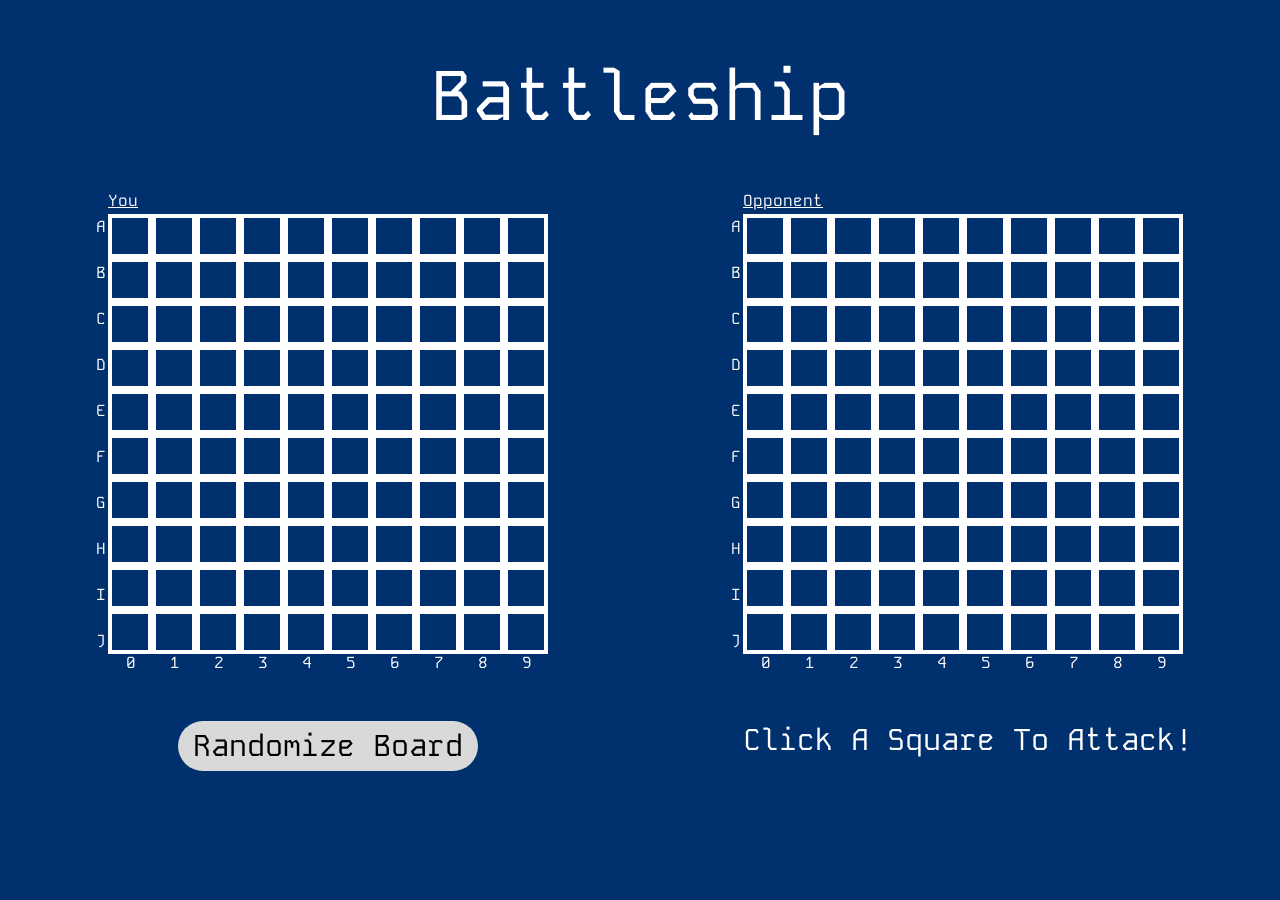
<file: index.html>
<!DOCTYPE html>
<html lang="en">
  <head>
    <meta charset="UTF-8" />
    <meta name="viewport" content="width=device-width, initial-scale=1.0" />
    <title>Battleship</title>
  <script defer src="main.js"></script></head>
  <body>
    <div class="allGrid">
      <h1>Battleship</h1>
      <div class="left">
        <p class="alphabet">A B C D E F G H I J</p>
        <div class="section">
          <p class="you">You</p>
          <div class="grid">
            <div class="A">
              <div class="square"></div>
              <div class="square"></div>
              <div class="square"></div>
              <div class="square"></div>
              <div class="square"></div>
              <div class="square"></div>
              <div class="square"></div>
              <div class="square"></div>
              <div class="square"></div>
              <div class="square"></div>
            </div>
            <div class="B">
              <div class="square"></div>
              <div class="square"></div>
              <div class="square"></div>
              <div class="square"></div>
              <div class="square"></div>
              <div class="square"></div>
              <div class="square"></div>
              <div class="square"></div>
              <div class="square"></div>
              <div class="square"></div>
            </div>
            <div class="C">
              <div class="square"></div>
              <div class="square"></div>
              <div class="square"></div>
              <div class="square"></div>
              <div class="square"></div>
              <div class="square"></div>
              <div class="square"></div>
              <div class="square"></div>
              <div class="square"></div>
              <div class="square"></div>
            </div>
            <div class="D">
              <div class="square"></div>
              <div class="square"></div>
              <div class="square"></div>
              <div class="square"></div>
              <div class="square"></div>
              <div class="square"></div>
              <div class="square"></div>
              <div class="square"></div>
              <div class="square"></div>
              <div class="square"></div>
            </div>
            <div class="E">
              <div class="square"></div>
              <div class="square"></div>
              <div class="square"></div>
              <div class="square"></div>
              <div class="square"></div>
              <div class="square"></div>
              <div class="square"></div>
              <div class="square"></div>
              <div class="square"></div>
              <div class="square"></div>
            </div>
            <div class="F">
              <div class="square"></div>
              <div class="square"></div>
              <div class="square"></div>
              <div class="square"></div>
              <div class="square"></div>
              <div class="square"></div>
              <div class="square"></div>
              <div class="square"></div>
              <div class="square"></div>
              <div class="square"></div>
            </div>
            <div class="G">
              <div class="square"></div>
              <div class="square"></div>
              <div class="square"></div>
              <div class="square"></div>
              <div class="square"></div>
              <div class="square"></div>
              <div class="square"></div>
              <div class="square"></div>
              <div class="square"></div>
              <div class="square"></div>
            </div>
            <div class="H">
              <div class="square"></div>
              <div class="square"></div>
              <div class="square"></div>
              <div class="square"></div>
              <div class="square"></div>
              <div class="square"></div>
              <div class="square"></div>
              <div class="square"></div>
              <div class="square"></div>
              <div class="square"></div>
            </div>
            <div class="I">
              <div class="square"></div>
              <div class="square"></div>
              <div class="square"></div>
              <div class="square"></div>
              <div class="square"></div>
              <div class="square"></div>
              <div class="square"></div>
              <div class="square"></div>
              <div class="square"></div>
              <div class="square"></div>
            </div>
            <div class="J">
              <div class="square"></div>
              <div class="square"></div>
              <div class="square"></div>
              <div class="square"></div>
              <div class="square"></div>
              <div class="square"></div>
              <div class="square"></div>
              <div class="square"></div>
              <div class="square"></div>
              <div class="square"></div>
            </div>
          </div>
          <p class="num">0 1 2 3 4 5 6 7 8 9</p>
          <button class="random">Randomize Board</button>
        </div>
      </div>

      <div class="right">
        <p class="alphabet">A B C D E F G H I J</p>
        <div class="section">
          <p class="opponent">Opponent</p>
          <div class="grid">
            <div class="A computer">
              <div class="square"></div>
              <div class="square"></div>
              <div class="square"></div>
              <div class="square"></div>
              <div class="square"></div>
              <div class="square"></div>
              <div class="square"></div>
              <div class="square"></div>
              <div class="square"></div>
              <div class="square"></div>
            </div>
            <div class="B computer">
              <div class="square"></div>
              <div class="square"></div>
              <div class="square"></div>
              <div class="square"></div>
              <div class="square"></div>
              <div class="square"></div>
              <div class="square"></div>
              <div class="square"></div>
              <div class="square"></div>
              <div class="square"></div>
            </div>
            <div class="C computer">
              <div class="square"></div>
              <div class="square"></div>
              <div class="square"></div>
              <div class="square"></div>
              <div class="square"></div>
              <div class="square"></div>
              <div class="square"></div>
              <div class="square"></div>
              <div class="square"></div>
              <div class="square"></div>
            </div>
            <div class="D computer">
              <div class="square"></div>
              <div class="square"></div>
              <div class="square"></div>
              <div class="square"></div>
              <div class="square"></div>
              <div class="square"></div>
              <div class="square"></div>
              <div class="square"></div>
              <div class="square"></div>
              <div class="square"></div>
            </div>
            <div class="E computer">
              <div class="square"></div>
              <div class="square"></div>
              <div class="square"></div>
              <div class="square"></div>
              <div class="square"></div>
              <div class="square"></div>
              <div class="square"></div>
              <div class="square"></div>
              <div class="square"></div>
              <div class="square"></div>
            </div>
            <div class="F computer">
              <div class="square"></div>
              <div class="square"></div>
              <div class="square"></div>
              <div class="square"></div>
              <div class="square"></div>
              <div class="square"></div>
              <div class="square"></div>
              <div class="square"></div>
              <div class="square"></div>
              <div class="square"></div>
            </div>
            <div class="G computer">
              <div class="square"></div>
              <div class="square"></div>
              <div class="square"></div>
              <div class="square"></div>
              <div class="square"></div>
              <div class="square"></div>
              <div class="square"></div>
              <div class="square"></div>
              <div class="square"></div>
              <div class="square"></div>
            </div>
            <div class="H computer">
              <div class="square"></div>
              <div class="square"></div>
              <div class="square"></div>
              <div class="square"></div>
              <div class="square"></div>
              <div class="square"></div>
              <div class="square"></div>
              <div class="square"></div>
              <div class="square"></div>
              <div class="square"></div>
            </div>
            <div class="I computer">
              <div class="square"></div>
              <div class="square"></div>
              <div class="square"></div>
              <div class="square"></div>
              <div class="square"></div>
              <div class="square"></div>
              <div class="square"></div>
              <div class="square"></div>
              <div class="square"></div>
              <div class="square"></div>
            </div>
            <div class="J computer">
              <div class="square"></div>
              <div class="square"></div>
              <div class="square"></div>
              <div class="square"></div>
              <div class="square"></div>
              <div class="square"></div>
              <div class="square"></div>
              <div class="square"></div>
              <div class="square"></div>
              <div class="square"></div>
            </div>
          </div>
          <p class="num">0 1 2 3 4 5 6 7 8 9</p>
          <p class="click">Click A Square To Attack!</p>
        </div>
      </div>
    </div>
    <div id="popup">
      <h2 class="popupHead">This is a Popup</h2>
      <p>Some content here...</p>
      <button id="closePopup">Close</button>
    </div>
  </body>
</html>
</file>
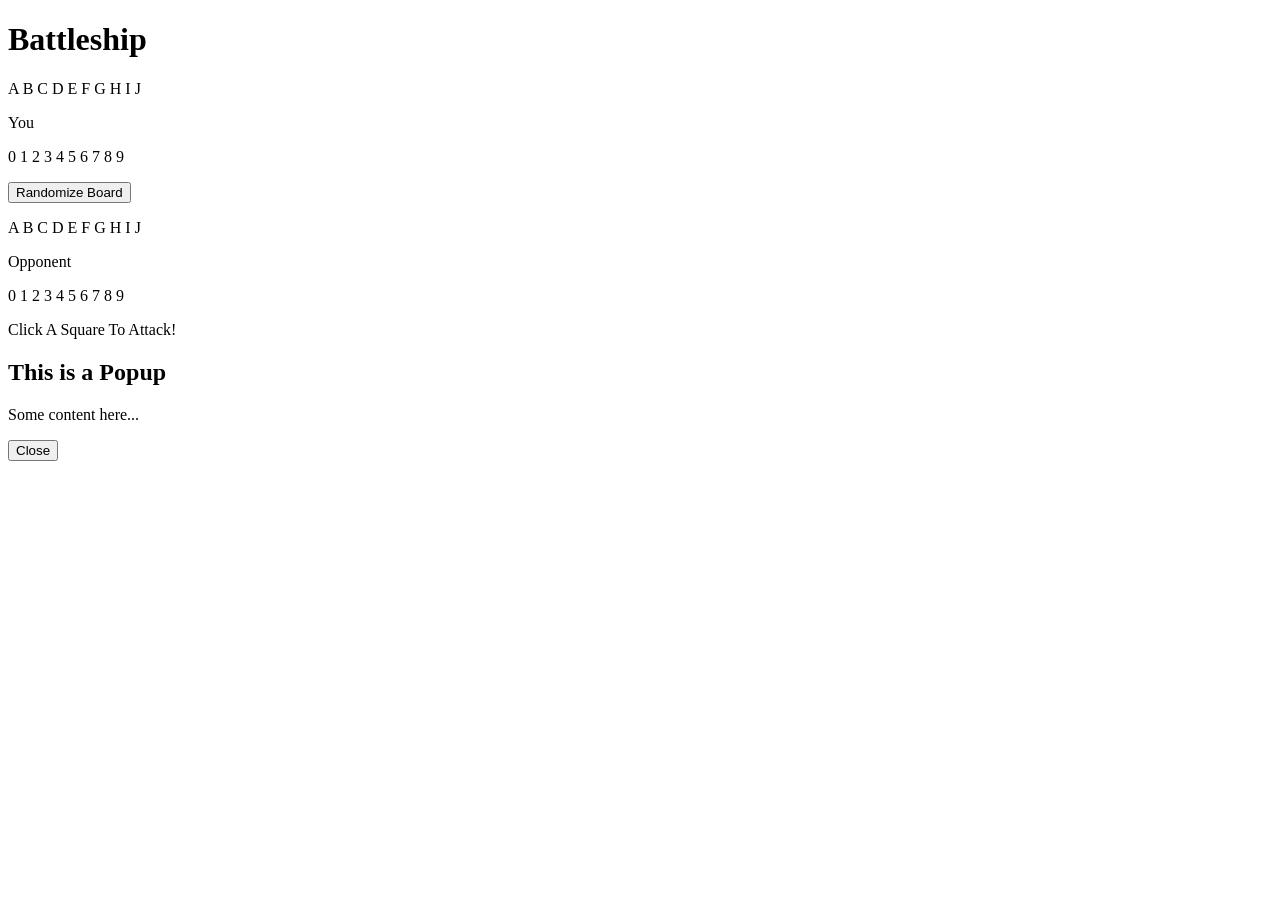
<file: src/index.html>
<!DOCTYPE html>
<html lang="en">
  <head>
    <meta charset="UTF-8" />
    <meta name="viewport" content="width=device-width, initial-scale=1.0" />
    <title>Battleship</title>
  </head>
  <body>
    <div class="allGrid">
      <h1>Battleship</h1>
      <div class="left">
        <p class="alphabet">A B C D E F G H I J</p>
        <div class="section">
          <p class="you">You</p>
          <div class="grid">
            <div class="A">
              <div class="square"></div>
              <div class="square"></div>
              <div class="square"></div>
              <div class="square"></div>
              <div class="square"></div>
              <div class="square"></div>
              <div class="square"></div>
              <div class="square"></div>
              <div class="square"></div>
              <div class="square"></div>
            </div>
            <div class="B">
              <div class="square"></div>
              <div class="square"></div>
              <div class="square"></div>
              <div class="square"></div>
              <div class="square"></div>
              <div class="square"></div>
              <div class="square"></div>
              <div class="square"></div>
              <div class="square"></div>
              <div class="square"></div>
            </div>
            <div class="C">
              <div class="square"></div>
              <div class="square"></div>
              <div class="square"></div>
              <div class="square"></div>
              <div class="square"></div>
              <div class="square"></div>
              <div class="square"></div>
              <div class="square"></div>
              <div class="square"></div>
              <div class="square"></div>
            </div>
            <div class="D">
              <div class="square"></div>
              <div class="square"></div>
              <div class="square"></div>
              <div class="square"></div>
              <div class="square"></div>
              <div class="square"></div>
              <div class="square"></div>
              <div class="square"></div>
              <div class="square"></div>
              <div class="square"></div>
            </div>
            <div class="E">
              <div class="square"></div>
              <div class="square"></div>
              <div class="square"></div>
              <div class="square"></div>
              <div class="square"></div>
              <div class="square"></div>
              <div class="square"></div>
              <div class="square"></div>
              <div class="square"></div>
              <div class="square"></div>
            </div>
            <div class="F">
              <div class="square"></div>
              <div class="square"></div>
              <div class="square"></div>
              <div class="square"></div>
              <div class="square"></div>
              <div class="square"></div>
              <div class="square"></div>
              <div class="square"></div>
              <div class="square"></div>
              <div class="square"></div>
            </div>
            <div class="G">
              <div class="square"></div>
              <div class="square"></div>
              <div class="square"></div>
              <div class="square"></div>
              <div class="square"></div>
              <div class="square"></div>
              <div class="square"></div>
              <div class="square"></div>
              <div class="square"></div>
              <div class="square"></div>
            </div>
            <div class="H">
              <div class="square"></div>
              <div class="square"></div>
              <div class="square"></div>
              <div class="square"></div>
              <div class="square"></div>
              <div class="square"></div>
              <div class="square"></div>
              <div class="square"></div>
              <div class="square"></div>
              <div class="square"></div>
            </div>
            <div class="I">
              <div class="square"></div>
              <div class="square"></div>
              <div class="square"></div>
              <div class="square"></div>
              <div class="square"></div>
              <div class="square"></div>
              <div class="square"></div>
              <div class="square"></div>
              <div class="square"></div>
              <div class="square"></div>
            </div>
            <div class="J">
              <div class="square"></div>
              <div class="square"></div>
              <div class="square"></div>
              <div class="square"></div>
              <div class="square"></div>
              <div class="square"></div>
              <div class="square"></div>
              <div class="square"></div>
              <div class="square"></div>
              <div class="square"></div>
            </div>
          </div>
          <p class="num">0 1 2 3 4 5 6 7 8 9</p>
          <button class="random">Randomize Board</button>
        </div>
      </div>

      <div class="right">
        <p class="alphabet">A B C D E F G H I J</p>
        <div class="section">
          <p class="opponent">Opponent</p>
          <div class="grid">
            <div class="A computer">
              <div class="square"></div>
              <div class="square"></div>
              <div class="square"></div>
              <div class="square"></div>
              <div class="square"></div>
              <div class="square"></div>
              <div class="square"></div>
              <div class="square"></div>
              <div class="square"></div>
              <div class="square"></div>
            </div>
            <div class="B computer">
              <div class="square"></div>
              <div class="square"></div>
              <div class="square"></div>
              <div class="square"></div>
              <div class="square"></div>
              <div class="square"></div>
              <div class="square"></div>
              <div class="square"></div>
              <div class="square"></div>
              <div class="square"></div>
            </div>
            <div class="C computer">
              <div class="square"></div>
              <div class="square"></div>
              <div class="square"></div>
              <div class="square"></div>
              <div class="square"></div>
              <div class="square"></div>
              <div class="square"></div>
              <div class="square"></div>
              <div class="square"></div>
              <div class="square"></div>
            </div>
            <div class="D computer">
              <div class="square"></div>
              <div class="square"></div>
              <div class="square"></div>
              <div class="square"></div>
              <div class="square"></div>
              <div class="square"></div>
              <div class="square"></div>
              <div class="square"></div>
              <div class="square"></div>
              <div class="square"></div>
            </div>
            <div class="E computer">
              <div class="square"></div>
              <div class="square"></div>
              <div class="square"></div>
              <div class="square"></div>
              <div class="square"></div>
              <div class="square"></div>
              <div class="square"></div>
              <div class="square"></div>
              <div class="square"></div>
              <div class="square"></div>
            </div>
            <div class="F computer">
              <div class="square"></div>
              <div class="square"></div>
              <div class="square"></div>
              <div class="square"></div>
              <div class="square"></div>
              <div class="square"></div>
              <div class="square"></div>
              <div class="square"></div>
              <div class="square"></div>
              <div class="square"></div>
            </div>
            <div class="G computer">
              <div class="square"></div>
              <div class="square"></div>
              <div class="square"></div>
              <div class="square"></div>
              <div class="square"></div>
              <div class="square"></div>
              <div class="square"></div>
              <div class="square"></div>
              <div class="square"></div>
              <div class="square"></div>
            </div>
            <div class="H computer">
              <div class="square"></div>
              <div class="square"></div>
              <div class="square"></div>
              <div class="square"></div>
              <div class="square"></div>
              <div class="square"></div>
              <div class="square"></div>
              <div class="square"></div>
              <div class="square"></div>
              <div class="square"></div>
            </div>
            <div class="I computer">
              <div class="square"></div>
              <div class="square"></div>
              <div class="square"></div>
              <div class="square"></div>
              <div class="square"></div>
              <div class="square"></div>
              <div class="square"></div>
              <div class="square"></div>
              <div class="square"></div>
              <div class="square"></div>
            </div>
            <div class="J computer">
              <div class="square"></div>
              <div class="square"></div>
              <div class="square"></div>
              <div class="square"></div>
              <div class="square"></div>
              <div class="square"></div>
              <div class="square"></div>
              <div class="square"></div>
              <div class="square"></div>
              <div class="square"></div>
            </div>
          </div>
          <p class="num">0 1 2 3 4 5 6 7 8 9</p>
          <p class="click">Click A Square To Attack!</p>
        </div>
      </div>
    </div>
    <div id="popup">
      <h2 class="popupHead">This is a Popup</h2>
      <p>Some content here...</p>
      <button id="closePopup">Close</button>
    </div>
  </body>
</html>
</file>
